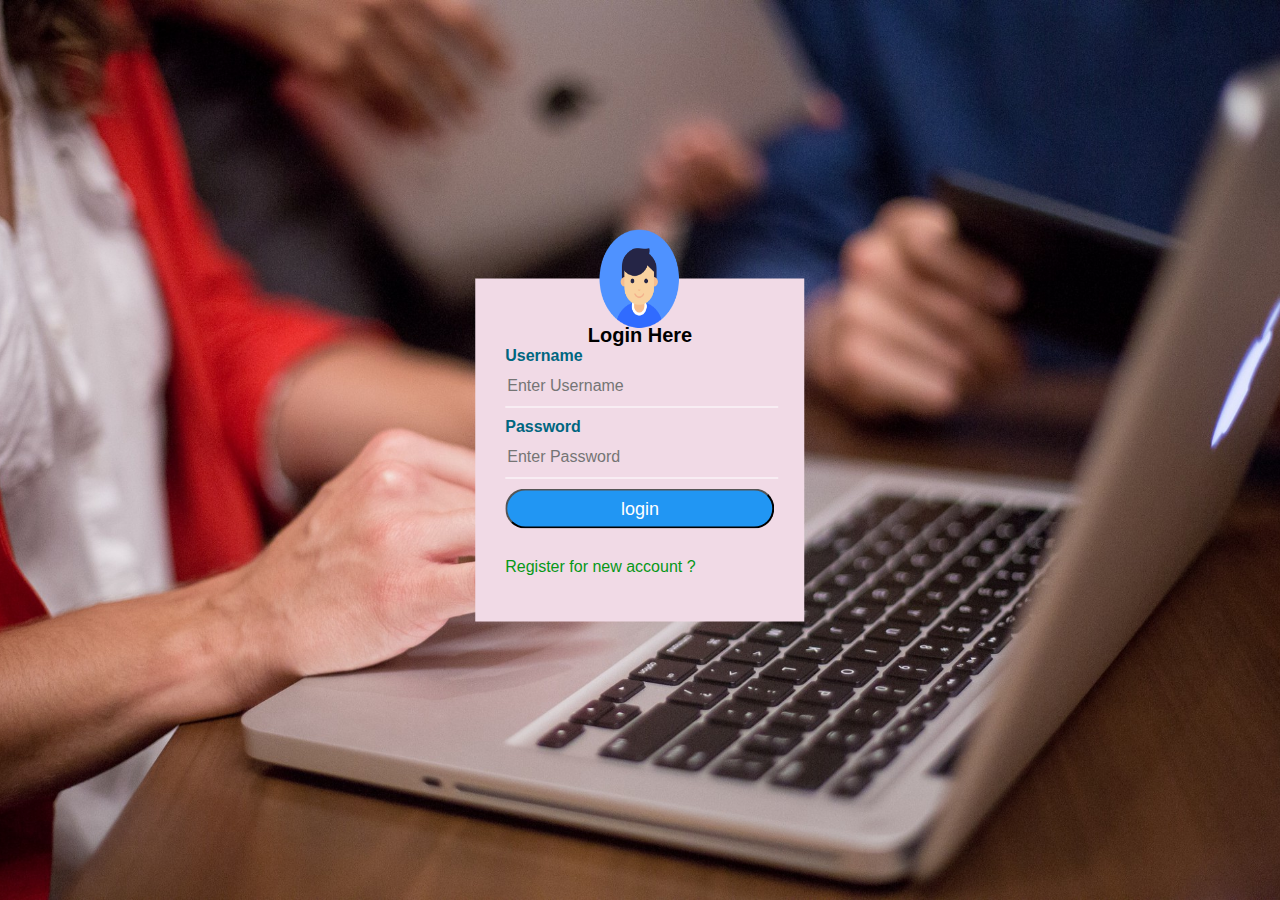
<file: quizdatabase/index.html>
<!DOCTYPE html>
<head>
<title>Login Website</title>
<link rel="stylesheet" type="text/css" href="style.css">
    </head>


<body>


    <div class="box">

    <img src="user.png" class="user">

        <h1>Login Here</h1>

        <form name="myform"  action="quizmain1.html" method="POST" >

            <p>Username</p>
            <input type="text" name="uname" placeholder="Enter Username " required="">

            <p>Password</p>
            <input type="password" name="upswd" placeholder="Enter Password" required="">


            <input type="submit"  name="" value="login">

            <br><br>

            <a href="register.html">Register for new account ?</a>

        </form>

    </div>



</body>
</html>
</file>
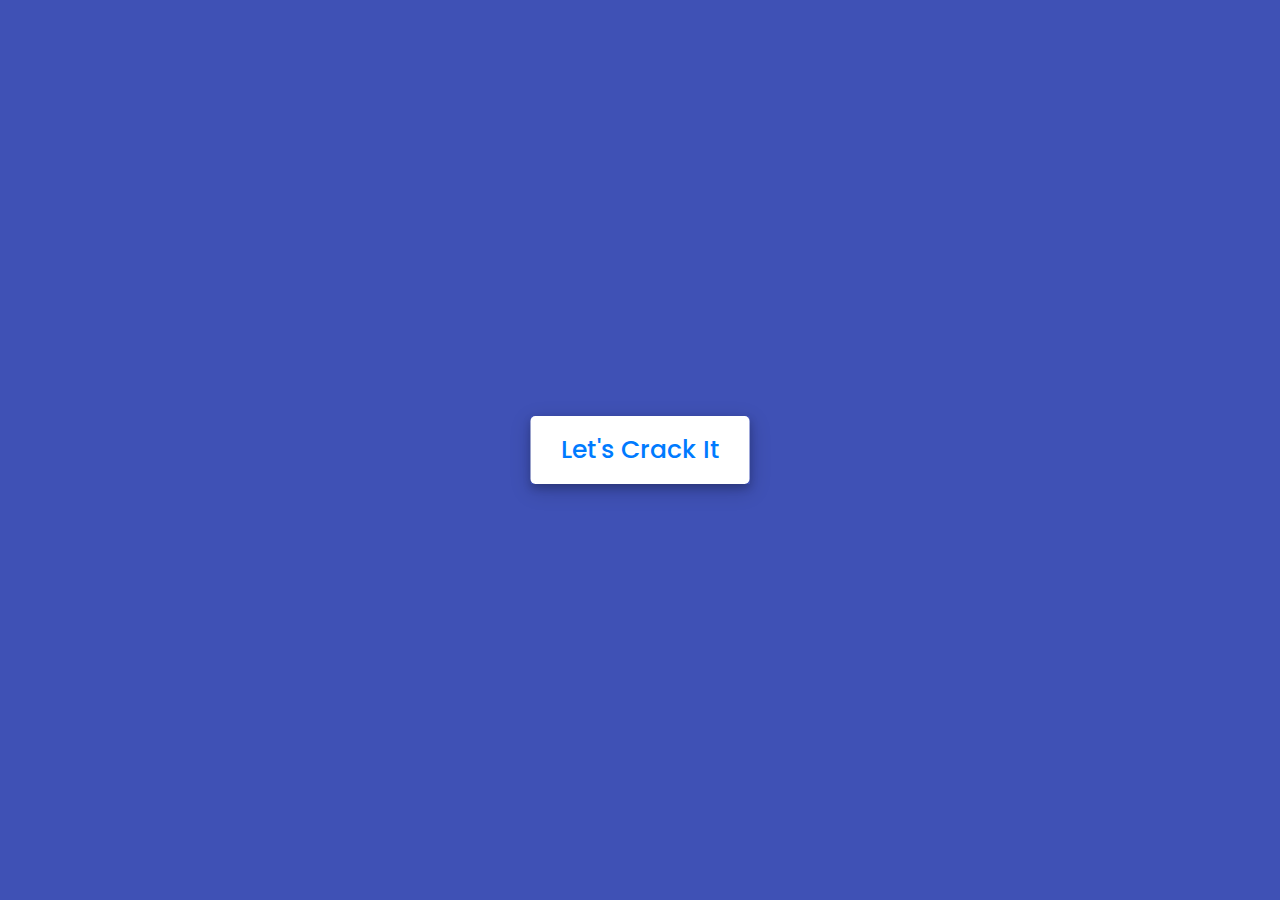
<file: quizdatabase/quizmain1.html>
<!DOCTYPE html>
<html lang="en">
<head>
    <meta charset="UTF-8">
    <meta name="viewport" content="width=device-width, initial-scale=1.0">
    <title>Java Quiz Contest</title>
    <link rel="stylesheet" href="quizstyle.css">
    <!-- FontAweome CDN Link for Icons -->
    <link rel="stylesheet" href="https://cdnjs.cloudflare.com/ajax/libs/font-awesome/5.15.3/css/all.min.css"/>
</head>
<body>
    <!-- start Quiz button -->
    <div class="start_btn"><button>Let's Crack It</button></div>
    <!-- Info Box -->
    <div class="info_box">
        <div class="info-title" ><span>Welcome</span></div>
        <div class="info-list">
			<div class="info">Hi ! These are the instructions for your quiz contest</div>
            <div class="info">1. You will have only <span>30 seconds</span> per each question.</div>
            <div class="info">2. Once you select your answer, it can't be undone.</div>
            <div class="info">3. You can't select any option once time goes off.</div>
            <div class="info">4. You can't exit from the Quiz while you're playing.</div>
            <div class="info">5. You'll get points on the basis of your correct answers.</div>
        </div>
        <div class="buttons">
            <button class="quit">Exit Quiz</button>
            <button class="restart">Continue</button>
        </div>
    </div>
    <!-- Quiz Box -->
    <div class="quiz_box">
        <header>
            <div class="title">Java Quiz Contest</div>
            <div class="timer">
                <div class="time_left_txt">Time Left</div>
                <div class="timer_sec">60</div>
            </div>
            <div class="time_line"></div>
        </header>
        <section>
            <div class="que_text">
                <!-- Here I've inserted question from JavaScript -->
            </div>
            <div class="option_list">
                <!-- Here I've inserted options from JavaScript -->
            </div>
        </section>
        <!-- footer of Quiz Box -->
        <footer>
            <div class="total_que">
                <!-- Here I've inserted Question Count Number from JavaScript -->
            </div>
            <button class="next_btn">Next Que</button>
        </footer>
    </div>
    <!-- Result Box -->
    <div class="result_box">
        <div class="icon">
            <i class="fas fa-crown"></i>
        </div>
        <div class="complete_text">You've completed the Quiz!</div>
        <div class="score_text">
            <!-- Here I've inserted Score Result from JavaScript -->
        </div>
        <div class="buttons">
            <button class="restart">Replay Quiz</button>
            <button class="quit">Quit Quiz</button>
        </div>
    </div>
    <!-- Inside this JavaScript file I've inserted Questions and Options only -->
    <script src="questions.js"></script>
    <!-- Inside this JavaScript file I've coded all Quiz Codes -->
    <script src="script.js"></script>
</body>
</html>
</html>
</file>
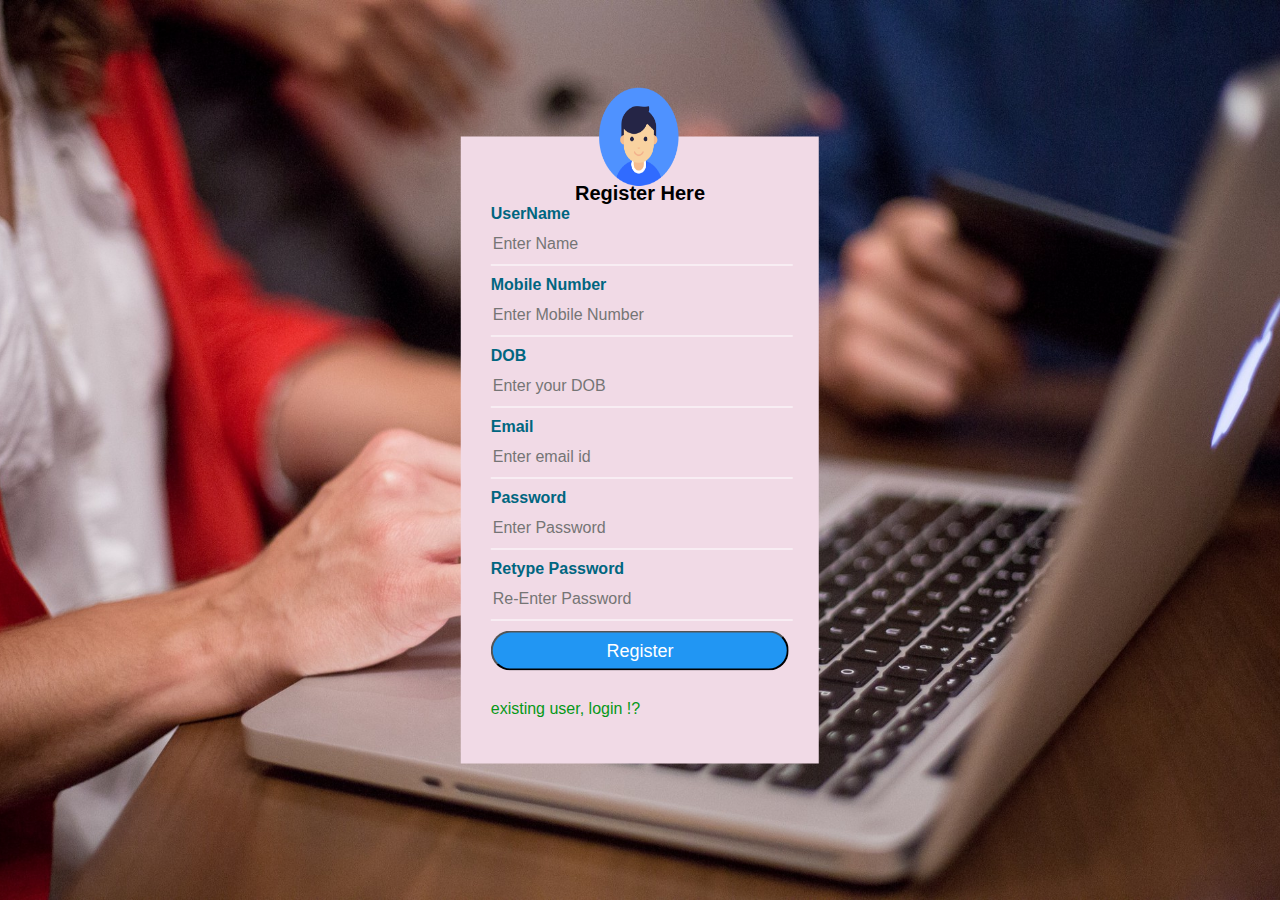
<file: quizdatabase/register.html>
<!DOCTYPE html>
<head>
<title>Register Website</title>
    <link rel="stylesheet" type="text/css" href="style.css">

<body>

    <div class="box">
    <img src="user.png" class="user">

        <h1>Register Here</h1>

        <form name="myform2" action="register.php" method="POST">

            <p>UserName</p>
            <input type="text" name="uname1" placeholder="Enter Name" required="">
			
			<p>Mobile Number</p>
            <input type="int" name="mobile" placeholder="Enter Mobile Number" required="">

			<p>DOB</p>
            <input type="text" name="age" placeholder="Enter your DOB" required="">
			
            <p>Email</p>
            <input type="Email" name="email" placeholder="Enter email id" required="">

            <p>Password</p>
            <input type="password" name="upswd1" placeholder="Enter Password" required="">

            <p>Retype Password</p>
            <input type="password" name="upswd2" placeholder="Re-Enter Password" required="">

            <input type="submit" name="" value="Register">

            <br><br>
            <a href="index.html">existing user, login !?</a>
        </form>
        
    </div>

</body>
</head>
</html>
</file>
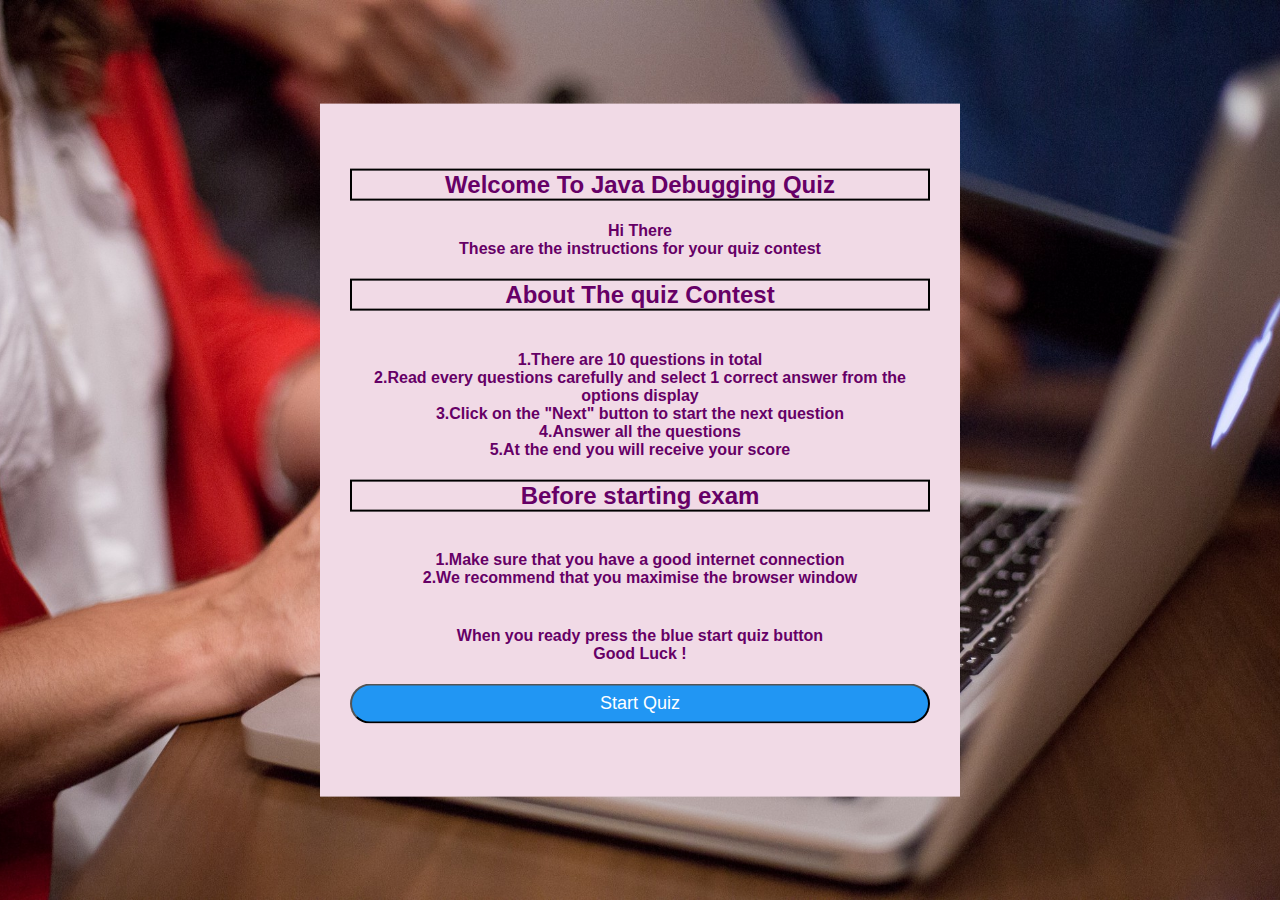
<file: quizdatabase/welcome.html>
<!DOCTYPE html>
<head>
<title>Quiz Login Website</title>
<link rel="stylesheet" type="text/css" href="style.css">
</head>
    

<body>

    <div class="box">


        <form align="center" name="myform"  action="quizmain.html" method="POST" >

             <h2 align="center"style="border:2px solid black ;">Welcome To Java Debugging Quiz</h2>
  			<body >
			<h4>Hi There<br>These are the instructions for your quiz contest </h4>
			<h2 align="center"style="border:2px solid black;">About The quiz Contest</h2>
			<p><h4><br>1.There are 10 questions in total<br>2.Read every questions carefully and select 1 correct answer from the options display <br>3.Click on the "Next" button to start the next question <br>4.Answer all the questions<br>5.At the end you will receive your score </h4></p>
			<h2 align="center"style="border:2px solid black;">Before starting exam</h2>
			<p><h4><br>1.Make sure that you have a good internet connection<br>2.We recommend that you maximise the browser window<br></h4>
			<p><h4><br>When you ready press the blue start quiz button <br>Good Luck !<br></h4>
			</body>

			
            <input type="submit"  name="" value="Start Quiz">
			
            <br><br>
			
  
			
        </form>
        
    </div>

    

</body>
</html>
</file>
<file: quizdatabase/style.css>
body{
    margin: 0;
    padding: 0;
    background: url(back.jpg)no-repeat center center fixed;
    -webkit-background-size: cover;
    -moz-background-size: cover;
    -o-background-size: cover;
    font-family: sans-serif;
}
.box{
 
    background:  #f1dae6;
    color: #660066;
    top: 50%;
    left: 50%;
    position: absolute;
    transform: translate(-50%,-50%);
    box-sizing: border-box;
    padding: 45px 30px;

}



.user{
    width: 100px;
    height: 100px;
    position: absolute;
    top: -50px;
    left: calc(50% - 50px);
}

h1{
    margin: 0;
    padding: 0 0 0px;
    text-align: center;
    font-size: 20px;
    color: black;
}

p{
    color: #006680;
    margin: 0;
    padding: 0;
    font-weight: bold;
}

input{
    width: 100%;
    margin-bottom: 10px;
}

 input[type="text"],input[type="int"],input[type="text"], input[type="password"] ,input[type="email"]
{
    border: none;
    border-bottom: 1px solid #fff;
    background: transparent;
    outline: none;
    height: 40px;
    color: black;
    font-size: 16px;
}

input[type="submit"]
{j
    border: none;
    outline: none;
    height: 40px;
    background: #2196f3;
    color: #fff;
    font-size: 18px;
    border-radius: 20px;

}


input[type="submit"]:hover
{
    cursor: pointer;
    background: #0097a7;
}

a
{
    text-decoration: none;
    font-size: 16px;
    line-height: 20px;
    color: #069818;
}


a:hover
{
    color: red;
}
</file>
<file: quizdatabase/quizstyle.css>
/* importing google fonts */
@import url('https://fonts.googleapis.com/css2?family=Poppins:wght@200;300;400;500;600;700&display=swap');
*{
    margin: 0;
    padding: 0;
    box-sizing: border-box;
    font-family: 'Poppins', sans-serif;
}
body{
    background: #3f51b5;
}
::selection{
    color: #fff;
    background: #007bff;
}
.start_btn,
.info_box,
.quiz_box,
.result_box{
    position: absolute;
    top: 50%;
    left: 50%;
    transform: translate(-50%, -50%);
    box-shadow: 0 4px 8px 0 rgba(0, 0, 0, 0.2), 
                0 6px 20px 0 rgba(0, 0, 0, 0.19);
}
.info_box.activeInfo,
.quiz_box.activeQuiz,
.result_box.activeResult{
    opacity: 1;
    z-index: 5;
    pointer-events: auto;
    transform: translate(-50%, -50%) scale(1);
}
.start_btn button{
    font-size: 25px;
    font-weight: 500;
    color: #007bff;
    padding: 15px 30px;
    outline: none;
    border: none;
    border-radius: 5px;
    background: #fff;
    cursor: pointer;
}
.info_box{
    width: 540px;
    background: #fff;
    border-radius: 5px;
    transform: translate(-50%, -50%) scale(0.9);
    opacity: 0;
    pointer-events: none;
    transition: all 0.3s ease;
}
.info_box .info-title{
    height: 60px;
    width: 100%;
    border-bottom: 1px solid lightgrey;
    display: flex;
    align-items: center;
    padding: 0 30px;
    border-radius: 5px 5px 0 0;
    font-size: 20px;
    font-weight: 600;
}
.info_box .info-list{
    padding: 15px 30px;
}
.info_box .info-list .info{
    margin: 5px 0;
    font-size: 17px;
}
.info_box .info-list .info span{
    font-weight: 600;
    color: #007bff;
}
.info_box .buttons{
    height: 60px;
    display: flex;
    align-items: center;
    justify-content: flex-end;
    padding: 0 30px;
    border-top: 1px solid lightgrey;
}
.info_box .buttons button{
    margin: 0 5px;
    height: 40px;
    width: 100px;
    font-size: 16px;
    font-weight: 500;
    cursor: pointer;
    border: none;
    outline: none;
    border-radius: 5px;
    border: 1px solid #007bff;
    transition: all 0.3s ease;
}
.quiz_box{
    width: 550px;
    background: #fff;
    border-radius: 5px;
    transform: translate(-50%, -50%) scale(0.9);
    opacity: 0;
    pointer-events: none;
    transition: all 0.3s ease;
}
.quiz_box header{
    position: relative;
    z-index: 2;
    height: 70px;
    padding: 0 30px;
    background: #fff;
    border-radius: 5px 5px 0 0;
    display: flex;
    align-items: center;
    justify-content: space-between;
    box-shadow: 0px 3px 5px 1px rgba(0,0,0,0.1);
}
.quiz_box header .title{
    font-size: 20px;
    font-weight: 600;
}
.quiz_box header .timer{
    color: #004085;
    background: #cce5ff;
    border: 1px solid #b8daff;
    height: 45px;
    padding: 0 8px;
    border-radius: 5px;
    display: flex;
    align-items: center;
    justify-content: space-between;
    width: 145px;
}
.quiz_box header .timer .time_left_txt{
    font-weight: 400;
    font-size: 17px;
    user-select: none;
}
.quiz_box header .timer .timer_sec{
    font-size: 18px;
    font-weight: 500;
    height: 30px;
    width: 45px;
    color: #fff;
    border-radius: 5px;
    line-height: 30px;
    text-align: center;
    background: #343a40;
    border: 1px solid #343a40;
    user-select: none;
}
.quiz_box header .time_line{
    position: absolute;
    bottom: 0px;
    left: 0px;
    height: 3px;
    background: #007bff;
}
section{
    padding: 25px 30px 20px 30px;
    background: #fff;
}
section .que_text{
    font-size: 25px;
    font-weight: 600;
}
section .option_list{
    padding: 20px 0px;
    display: block;   
}
section .option_list .option{
    background: aliceblue;
    border: 1px solid #84c5fe;
    border-radius: 5px;
    padding: 8px 15px;
    font-size: 17px;
    margin-bottom: 15px;
    cursor: pointer;
    transition: all 0.3s ease;
    display: flex;
    align-items: center;
    justify-content: space-between;
}
section .option_list .option:last-child{
    margin-bottom: 0px;
}
section .option_list .option:hover{
    color: #004085;
    background: #cce5ff;
    border: 1px solid #b8daff;
}
section .option_list .option.correct{
    color: #155724;
    background: #d4edda;
    border: 1px solid #c3e6cb;
}
section .option_list .option.incorrect{
    color: #721c24;
    background: #f8d7da;
    border: 1px solid #f5c6cb;
}
section .option_list .option.disabled{
    pointer-events: none;
}
section .option_list .option .icon{
    height: 26px;
    width: 26px;
    border: 2px solid transparent;
    border-radius: 50%;
    text-align: center;
    font-size: 13px;
    pointer-events: none;
    transition: all 0.3s ease;
    line-height: 24px;
}
.option_list .option .icon.tick{
    color: #23903c;
    border-color: #23903c;
    background: #d4edda;
}
.option_list .option .icon.cross{
    color: #a42834;
    background: #f8d7da;
    border-color: #a42834;
}
footer{
    height: 60px;
    padding: 0 30px;
    display: flex;
    align-items: center;
    justify-content: space-between;
    border-top: 1px solid lightgrey;
}
footer .total_que span{
    display: flex;
    user-select: none;
}
footer .total_que span p{
    font-weight: 500;
    padding: 0 5px;
}
footer .total_que span p:first-child{
    padding-left: 0px;
}
footer button{
    height: 40px;
    padding: 0 13px;
    font-size: 18px;
    font-weight: 400;
    cursor: pointer;
    border: none;
    outline: none;
    color: #fff;
    border-radius: 5px;
    background: #007bff;
    border: 1px solid #007bff;
    line-height: 10px;
    opacity: 0;
    pointer-events: none;
    transform: scale(0.95);
    transition: all 0.3s ease;
}
footer button:hover{
    background: #0263ca;
}
footer button.show{
    opacity: 1;
    pointer-events: auto;
    transform: scale(1);
}
.result_box{
    background: #fff;
    border-radius: 5px;
    display: flex;
    padding: 25px 30px;
    width: 450px;
    align-items: center;
    flex-direction: column;
    justify-content: center;
    transform: translate(-50%, -50%) scale(0.9);
    opacity: 0;
    pointer-events: none;
    transition: all 0.3s ease;
}
.result_box .icon{
    font-size: 100px;
    color: #007bff;
    margin-bottom: 10px;
}
.result_box .complete_text{
    font-size: 20px;
    font-weight: 500;
}
.result_box .score_text span{
    display: flex;
    margin: 10px 0;
    font-size: 18px;
    font-weight: 500;
}
.result_box .score_text span p{
    padding: 0 4px;
    font-weight: 600;
}
.result_box .buttons{
    display: flex;
    margin: 20px 0;
}
.result_box .buttons button{
    margin: 0 10px;
    height: 45px;
    padding: 0 20px;
    font-size: 18px;
    font-weight: 500;
    cursor: pointer;
    border: none;
    outline: none;
    border-radius: 5px;
    border: 1px solid #007bff;
    transition: all 0.3s ease;
}
.buttons button.restart{
    color: #fff;
    background: #007bff;
}
.buttons button.restart:hover{
    background: #0263ca;
}
.buttons button.quit{
    color: #007bff;
    background: #fff;
}
.buttons button.quit:hover{
    color: #fff;
    background: #007bff;
}
</file>
